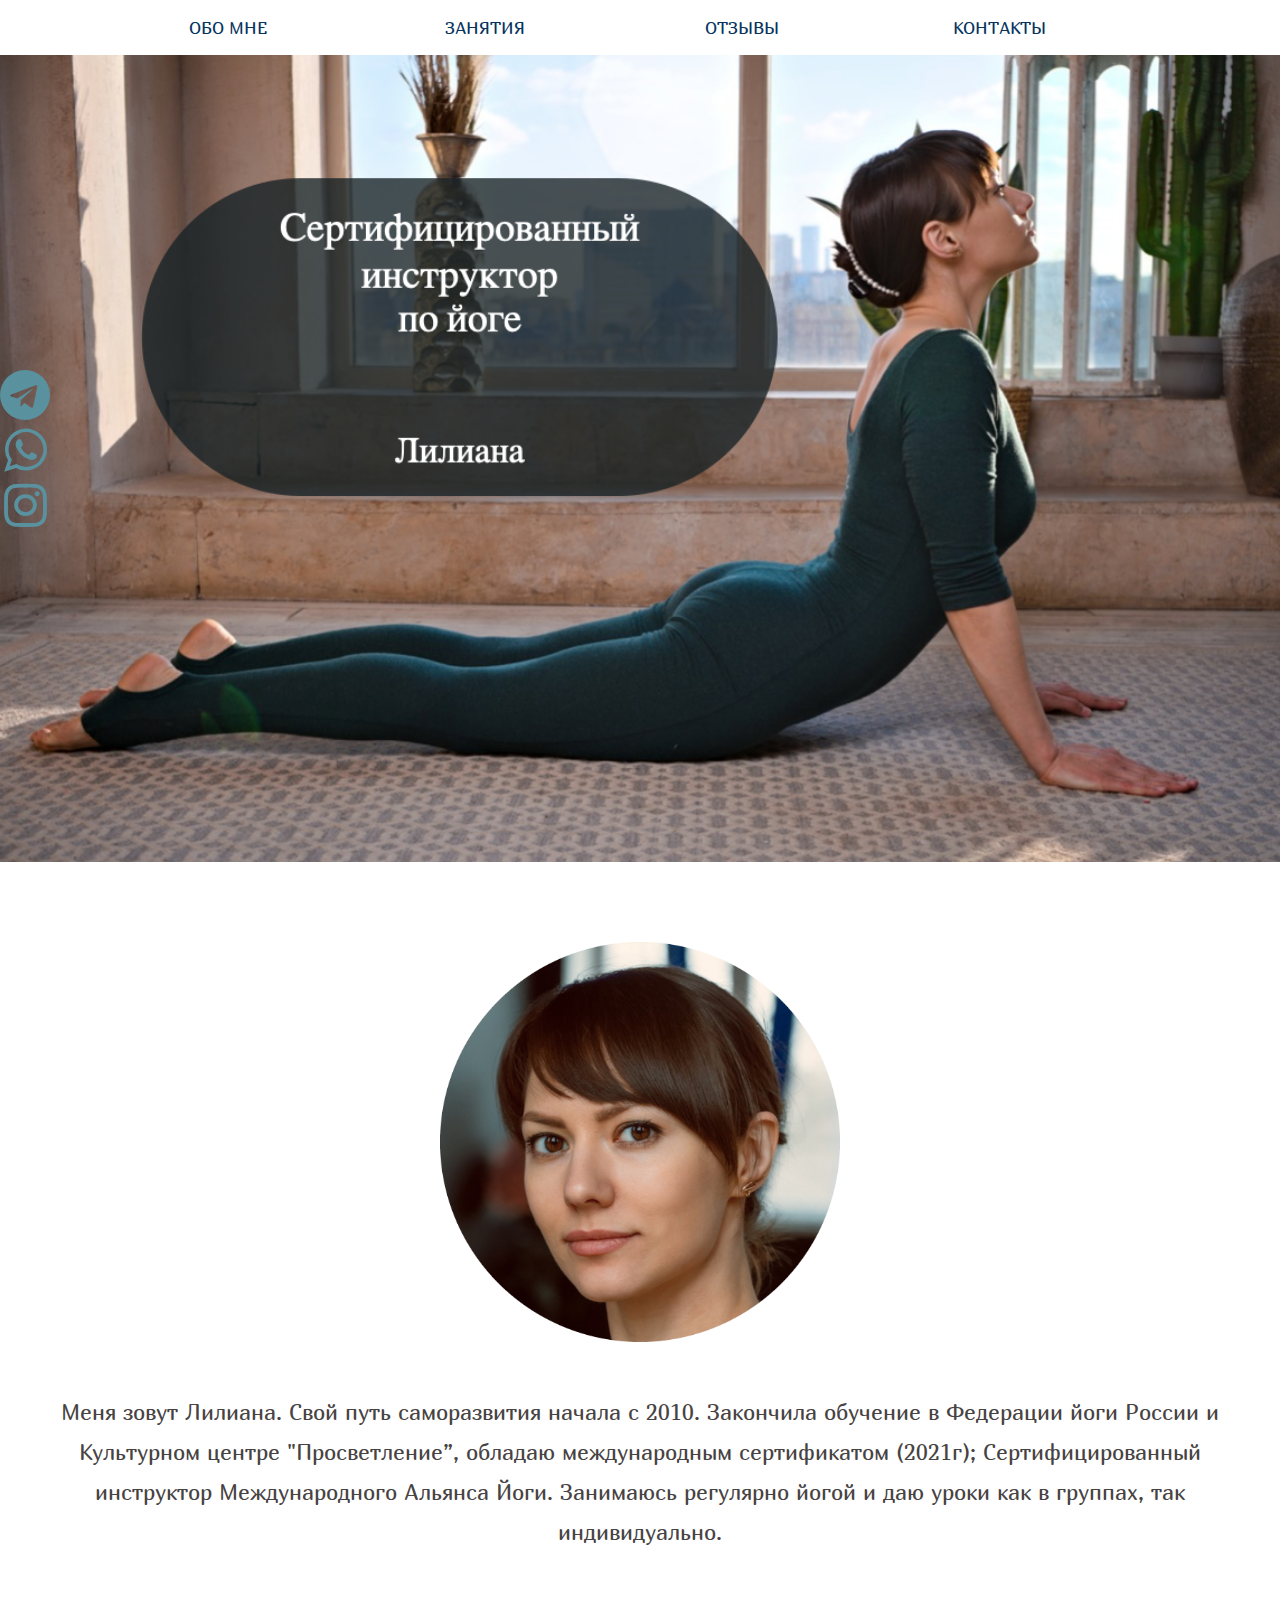
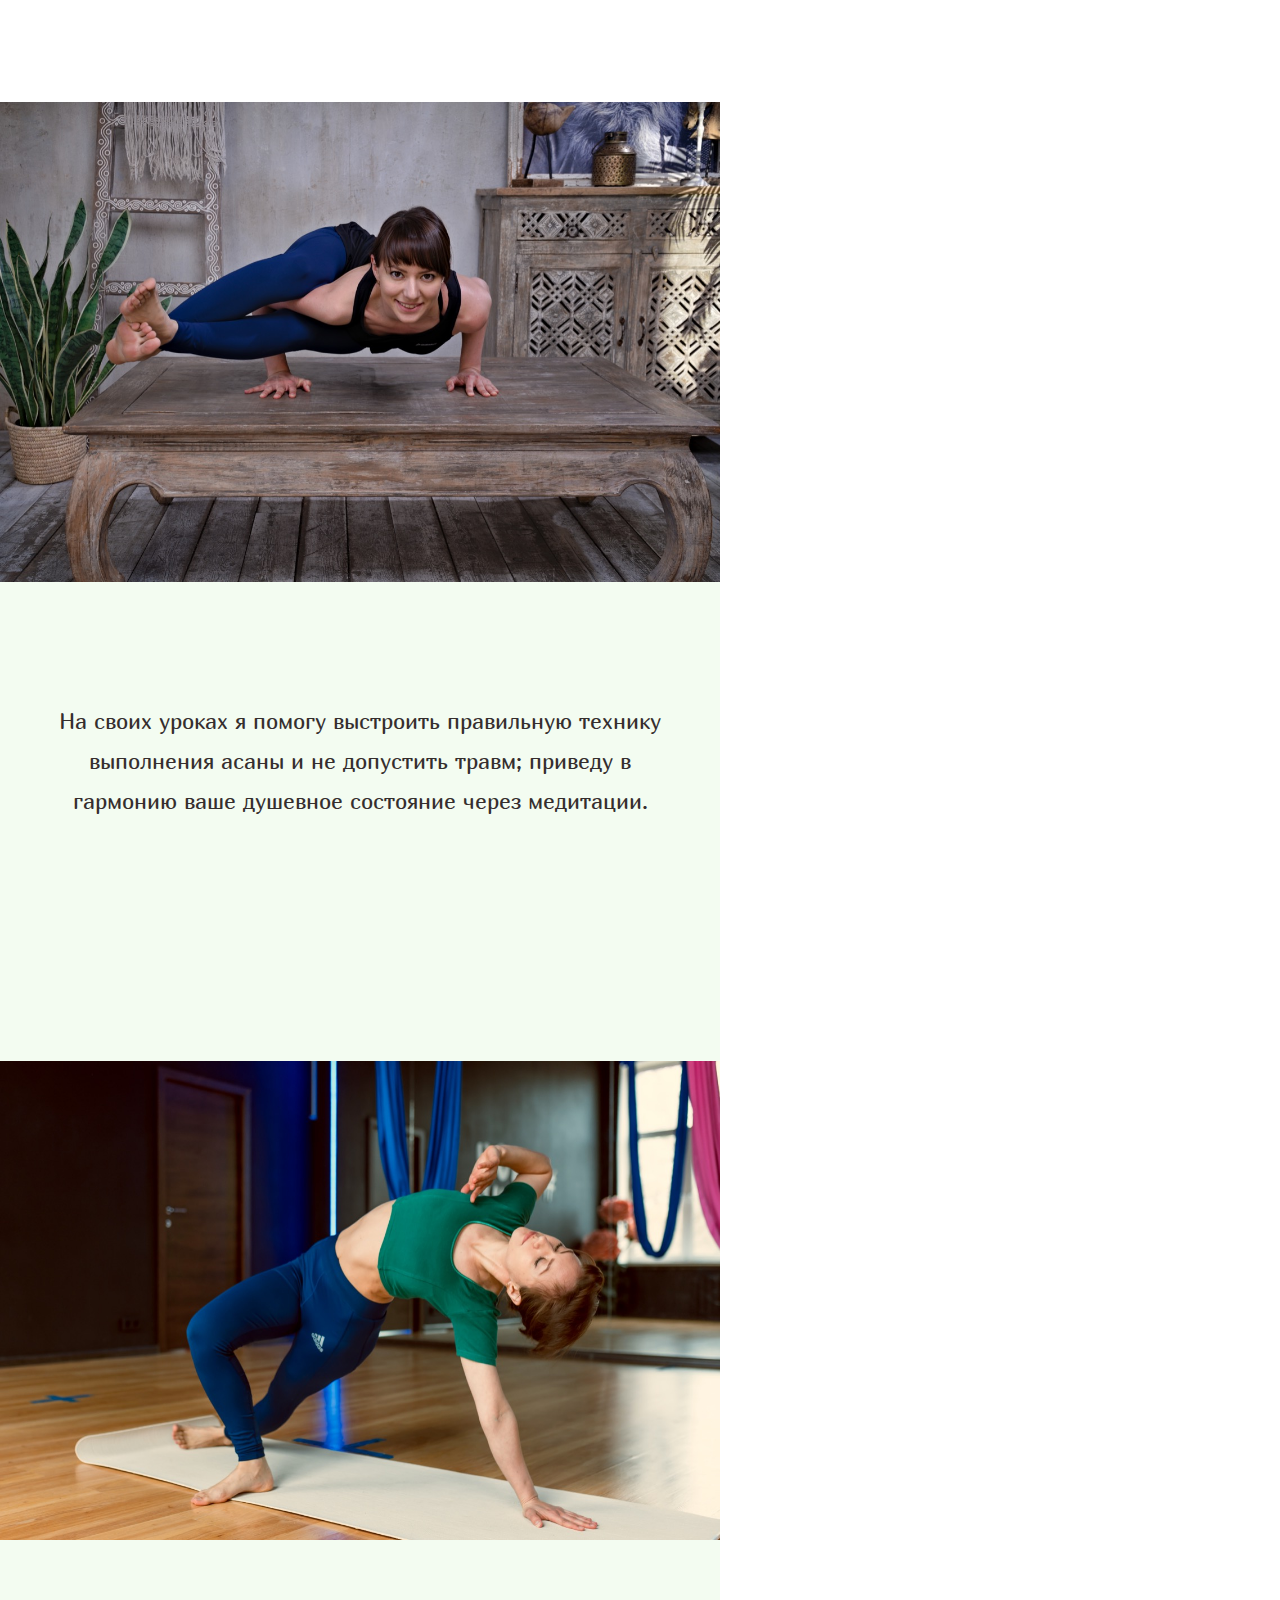
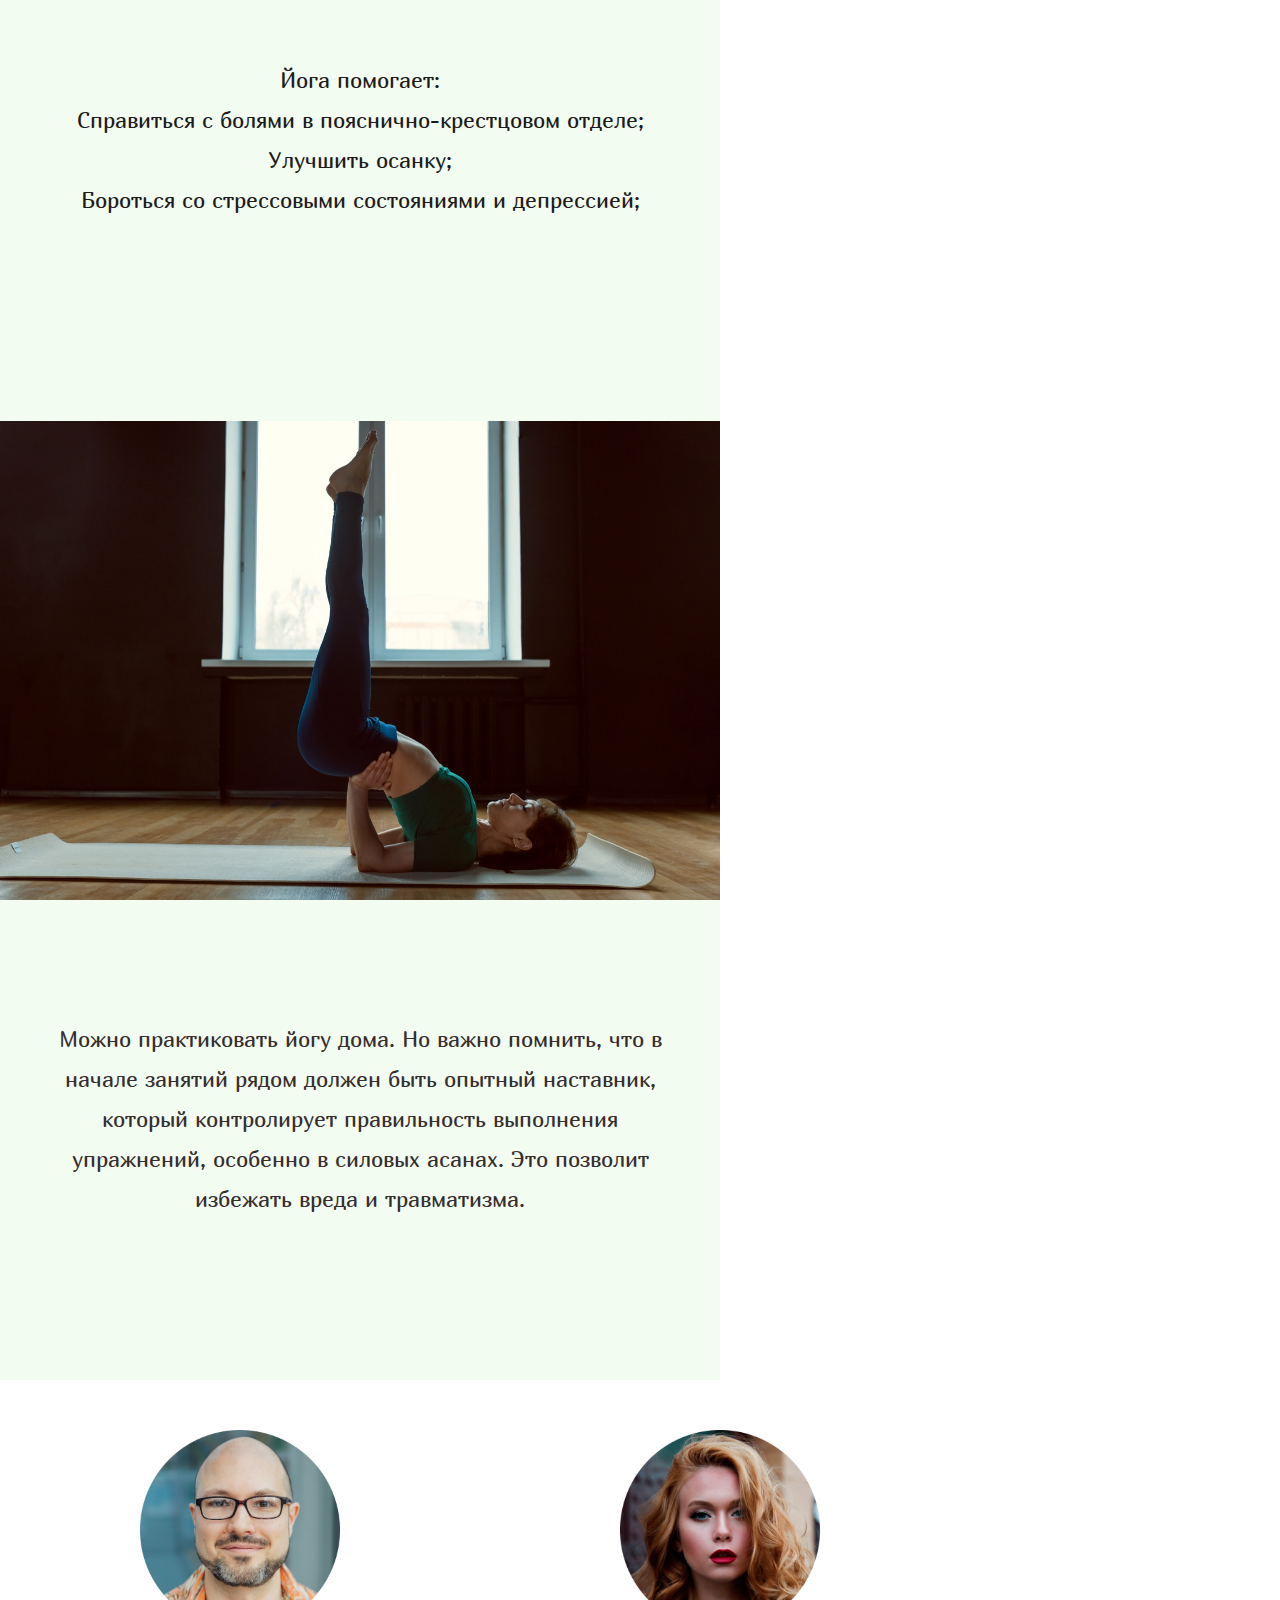
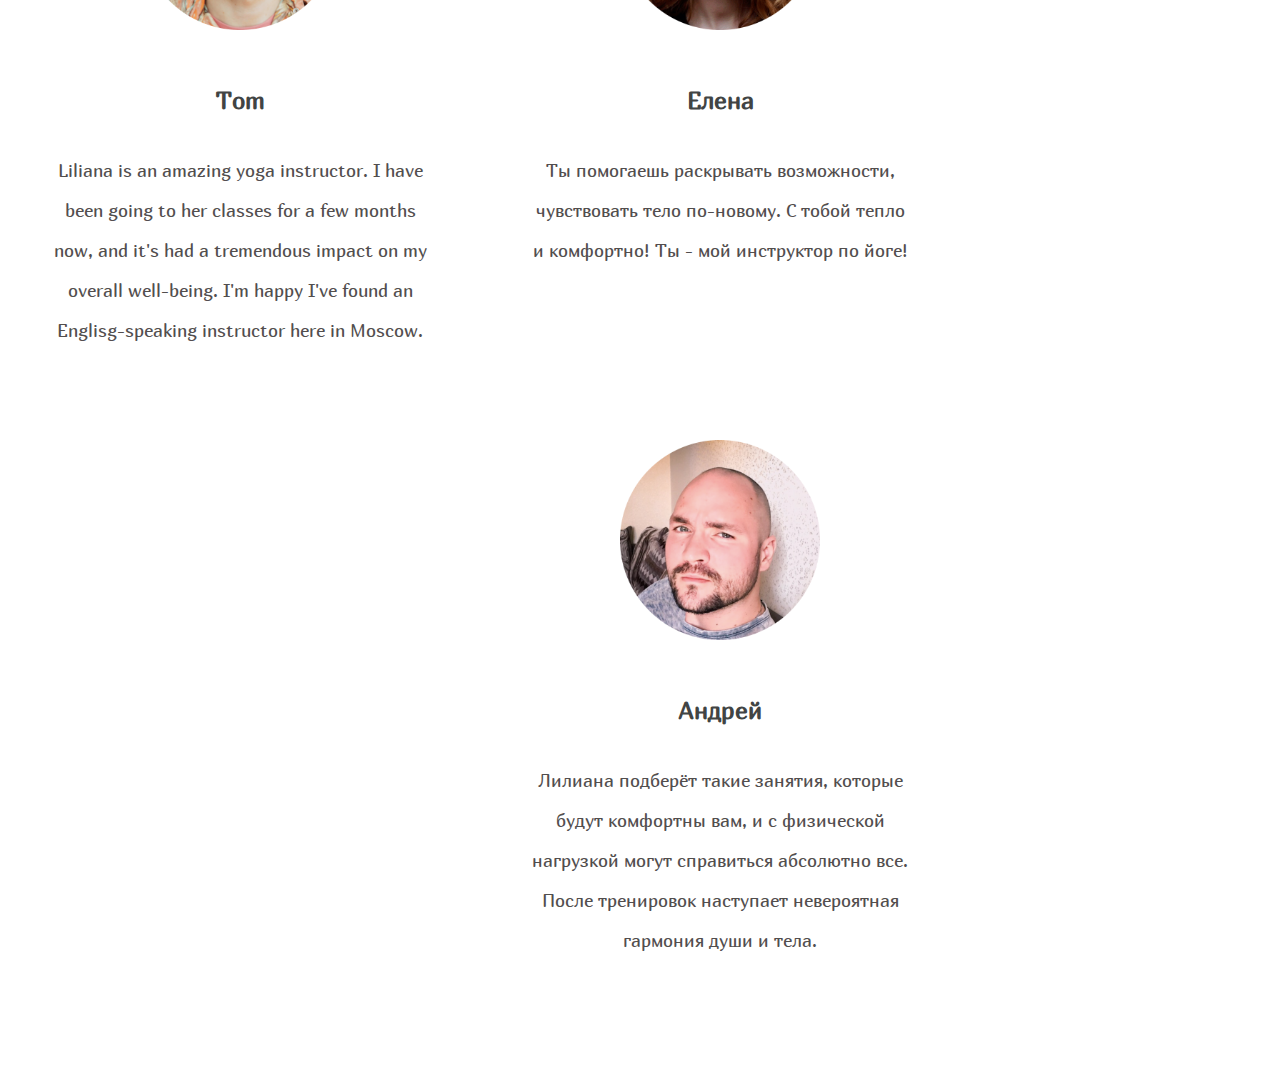
<file: index3.html>
<!DOCTYPE html>
<html lang="en">
  <head>
    <meta charset="UTF-8" />
    <meta http-equiv="X-UA-Compatible" content="IE=edge" />
    <meta name="viewport" content="width=device-width, initial-scale=1.0" />
    <meta name="viewport" content="width=device-width, initial-scale=1, maximum-scale=1">
    <meta name="viewport" content="initial-scale=1.0, width=device-width">
    <meta name="viewport" content="width=device-width, initial-scale=1">
    <link rel="stylesheet" href="/css/animation.css" type="text/css" />
    <link rel="stylesheet" href="/css/fontello.css" type="text/css" />
    <link rel="stylesheet" href="/css/fontello-codes.css" type="text/css" />
    <link rel="stylesheet" href="/css/fontello-embedded.css" type="text/css" />
    <link rel="stylesheet" href="/css/fontello-ie7.css" type="text/css" />
    <link rel="stylesheet" href="/css/fontello-ie7-codes.css" type="text/css" />
    <link rel="stylesheet" href="https://cdnjs.cloudflare.com/ajax/libs/font-awesome/4.7.0/css/font-awesome.min.css">
    <title>Liliana Yoga</title>
    <link type="Image/png" href="images/iconli.png"rel="icon" />
    <script src="http://ajax.googleapis.com/ajax/libs/jquery/1.7.1/jquery.min.js"></script>
    <script src="https://code.jquery.com/jquery-3.6.0.min.js"></script>
    
    
 
<script type="text/javascript">
 
$(function() {
 
$(window).scroll(function() {
 
if($(this).scrollTop() != 0) {
 
$('#toTop').fadeIn();
 
} else {
 
$('#toTop').fadeOut();
 
}
 
});
 
$('#toTop').click(function() {
 
$('body,html').animate({scrollTop:0},800);
 
});
 
});
 
</script>
  </head>
    <style>
 @import url(https://fonts.googleapis.com/css?family=Open+Sans);

 #toTop {
width:50px;
background-color: rgb(89, 145, 159);
text-align:center;
padding:5px;
position:fixed;
bottom:10px; /* отступ кнопки от нижнего края страницы*/
right:10px;
cursor:pointer;
display:none;
color:rgb(255, 255, 255);
font-family:verdana;
font-size:30px;
border-radius: 50%;
}

html {
margin: 0;
padding: 0;
line-height: 40px;
font-family: "Marmelad";
display: block;
}

body {
  margin-left: auto;
  margin-right: auto;
  width: 100%;
  max-width: 1440px;
  
}
* {
  margin: 0;
  box-sizing: border-box;
}
@font-face {
font-family: "Marmelad"; 
src: url("fonts/Marmelad-Regular.ttf") format("truetype"); 
font-style: normal; 
font-weight: normal; 
}

@media screen and (min-width: 601px) {
  div.textli {
    font-size: 22px;
  }
}

@media screen and (max-width: 600px) {
  div.textli {
    font-size: 13px;
  }
}
@media screen and (min-width: 601px) {
  p.textli3 {
    font-size: 22px;
  }
}

@media screen and (max-width: 600px) {
  p.textli3 {
    font-size: 13px;
  }
}
@media screen and (min-width: 601px) {
  p.textli2 {
    font-size: 22px;
  }
}

@media screen and (max-width: 600px) {
  p.textli2 {
    font-size: 13px;
  }
}
@media screen and (min-width: 601px) {
  p.feedtext {
    font-size: 18px;
  }
}

@media screen and (max-width: 600px) {
  p.feedtext {
    font-size: 13px;
  }
}
#menu-checkbox {
  /* чекбокс скрыт */
  position: absolute;
  clip: rect(1px, 1px, 1px, 1px);
}
.main-menu {
  /* пункты меню скрыты */
  position: absolute;
  clip: rect(1px, 1px, 1px, 1px);
  padding: 0;
  margin: 0;
}
.main-menu li {
  /* пункты меню расположены вертикально */
  /* каждый имеет ширину 100% */
  font-size: 1em;
  display: block;
  width: 100%;
}
ul.main-menu {
  padding-bottom: 55px;
}
.main-menu a {
  /* немного стилизуем ссылки */
  display: block;
  color: rgb(69, 86, 130);
  padding: .5em;
  text-decoration: none;
}
.main-menu a:hover {
  color: rgb(214, 174, 80);
}
.toggle-button {
  text-align: center;
  display: block;
  /* не забываем явно указать каким должен быть курсор */
  cursor: pointer;
  background-color: rgb(255, 255, 255);
  color: rgb(23, 47, 47);
}
.toggle-button:after {
  /* получаем данные из атрибута data-open в html */
  content: attr(data-open);
  display: block;
  margin: 10px 0;
  padding: 10px 30px;
}
#menu-checkbox:checked + nav[role="navigation"] .main-menu {
  /* когда чекбокс активен меню становится видимым */
  position: static;
}
#menu-checkbox:checked + nav[role="navigation"] .toggle-button:after {
  content: attr(data-close);
}
@media screen and (min-width: 640px) {
  .toggle-button {
    /* label скрыт */
    position: absolute;
    clip: rect(1px, 1px, 1px, 1px);
  }
  .main-menu {
    /* меню отображается */
    position: static;
    margin: 0 auto;
    background-color: rgb(255, 255, 255);
    height: 30px;
  }
  .main-menu li {
    /* теги <li> расположены в ряд */
    width: calc(100% / 5);
    text-align: center;
    display: inline-block;
    margin-right: -4px;
  }
  .main-menu a {
    display: inline-block;
    margin-right: -200px;
    font-size: 1.05em;
    background-color: rgb(255, 255, 255);
    text-decoration: none;
    color: rgb(6, 52, 95);
    text-transform: uppercase;
    border-bottom: 0;
  }
}
.cont {
  display: block;
  position: relative;
 
}

.lil { 
  margin:0px auto 0px auto;
  display: block;
  max-width: 400px;
  height: auto;
  width: 100%;
  padding-bottom: 50px;
}
.textli {
  text-align: center;
  font-size: 22px;
  color: rgb(71, 67, 67);
  padding-left: 50px;
  padding-right: 50px;
}
.mainph {
  height: auto;
  width: 100%;
  margin:0px auto 0px auto;
  display: block;
  padding-bottom: 10px;
  max-width: 1440px;
  
 
}
.heading {
  text-align: center;
}
.bgcol {
  background-color: white;
  padding-bottom: 150px;
  padding-top: 70px;
}
.phB {
  max-width: 720px;
  width: 100%;
  height: 480.38;
}
.textfloat {
  max-width: 720px;
  height: 480.38px;
  width: 100%;
  background-color: rgb(243, 252, 241);
  flex: 1 1 333.3px;
  box-sizing: border-box;
 
}
.textli2 {
  text-align: center;
  font-size: 22px;
  color: rgb(53, 46, 46);
  padding-left: 50px;
  padding-right: 50px;
  padding-top: 120px;
  
}
.phC {
  max-width: 720px;
  width: 100%;
  height: 480.38;
}
.textli3 {
  text-align: center;
  font-size: 22px;
  color: rgb(32, 27, 27);
  padding-left: 50px;
  padding-right: 50px;
  padding-top: 120px;
}
.picfeed {
  margin:0px auto 0px auto;
  max-width: 200px;
  height: auto;
  width: 100%;
  display: block;
  padding-top: 50px;
  padding-bottom: 50px;
  
}

.feedpiece {
  max-width: 100%;
  width: 480px;
  float: left;
  

}
.feedtext {
  padding-left: 50px;
  padding-right: 50px;
  text-align: center;
  color: rgb(82, 78, 78);
  padding-bottom: 120px;
  padding-top: 30px;
  font-size: 18px;

}
.ic {
  width: 100%;
  padding-top: 200px;
}
.namefeed {
  text-align: center;
  padding-left: 50px;
  padding-right: 50px;
  color: rgb(65, 68, 68);
}
.inbl {
  max-width: 720px;
  width: 100%;
  height: 480.38;
  flex: 1 1 333.3px;
  box-sizing: border-box;
  margin-bottom: -15px;
}
.tainer {
  display: flex;
  flex-wrap: wrap;
  max-width: 1440px;
}
/* Fixed/sticky icon bar (vertically aligned 50% from the top of the screen) */
.icon-bar {
  position: fixed;
  top: 50%;
  -webkit-transform: translateY(-50%);
  -ms-transform: translateY(-50%);
  transform: translateY(-50%);
}

/* Style the icon bar links */
.icon-bar a {
  display: block;
  text-align: center;
  transition: all 0.3s ease;
  color: rgb(89, 145, 159);
  font-size: 50px;
  
}

/* Style the social media icons with color, if you want */
.icon-bar a:hover {
  background-color: rgb(229, 212, 176);
}

.telegram {
  border-radius: 50%;

}
.instagram {
  color: white;
  border-radius: 50%;
  width: 50px;
  height: 50px;
  margin-top: 5px;
} 
.whatsapp {
  color: white;
  border-radius: 50%;
  width: 50px;
  height: 50px;
  margin-top: 5px;
}


</style>
 <body>
  <header><!-- шапка -->
    <input type="checkbox" id="menu-checkbox" />
    <nav role="navigation"><!-- навигация -->
      <label for="menu-checkbox" class="toggle-button" data-open="Menu" data-close="Закрыть" onclick></label>
      <ul class="main-menu"><!-- список пунктов меню -->
        <li><a href="#middle">Обо мне</a></li>
        <li><a href="#lessons">Занятия</a></li>
        <li><a href="#feedbk">Отзывы</a></li>
        <li><a id="contacts" href="#contacts">Контакты</a></li>
      </ul>
    </nav>
  </header>
<div class="gap">
  <img class="mainph" src="images/mainph2.png" alt="">
</div><a name="middle"></a>


<div class="bgcol"></a><img  class="lil" src="images/photo1.png" height="250px" width="auto"  alt="Liliana">
  <div class="textli"><p >Меня зовут Лилиана. Свой путь саморазвития начала с 2010. 
     Закончила обучение в Федерации йоги России и Культурном центре "Просветление”, обладаю международным  сертификатом (2021г);
      Сертифицированный инструктор Международного Альянса Йоги. Занимаюсь регулярно йогой и даю уроки как в группах, так  индивидуально.  
  </div>
</div><a name="lessons"></a>

<section class="cont">
  <div class="tainer"><div><div class="inbl"><img class="phB" src="images/photoB.png" alt=""></div><div class="textfloat"><p class="textli2">На своих уроках я помогу выстроить
     правильную технику выполнения асаны и не допустить травм; приведу в гармонию ваше душевное состояние через медитации. 
  </p></div><div class="inbl"><img class="phB" src="images/photoA.png" alt=""></div></div>

  <div><div class="textfloat"><p class="textli3"> Йога помогает: <br>Cправиться с болями
    в пояснично-крестцовом отделе; <br>
   Улучшить осанку; <br>
   Бороться со стрессовыми состояниями и депрессией;<br>
   </p></div><div class="inbl"><img  class="phC" src="images/photo4.png" alt=""></div><div class="textfloat"><p class="textli2">Можно практиковать йогу дома. Но важно помнить, 
    что в начале занятий рядом должен быть опытный наставник, который контролирует правильность выполнения упражнений, особенно в силовых асанах.
     Это позволит избежать вреда и травматизма.
  </p></div></div></div>
   </div>
  </section>
  <div class="feedpiece"><a name="feedbk"></a><img class="picfeed" src="images/Tomfeed.png" alt=""><h2 class="namefeed">Tom</h2><p class="feedtext">Liliana is an amazing yoga instructor. 
    I have been going to her classes for a few months now, and it's had a tremendous impact on my overall well-being.
    I'm happy I've found an Englisg-speaking instructor here in Moscow.</p></div>
  <div class="feedpiece"><img class="picfeed" src="images/stranger.png" alt=""><h2 class="namefeed">Елена</h2><p class="feedtext">Ты помогаешь раскрывать возможности, чувствовать тело по-новому. 
  С тобой тепло и комфортно! Ты - мой инструктор по йоге!</p></div>
  <div class="feedpiece"><img class="picfeed" src="images/mypic.png" alt=""><h2 class="namefeed">Андрей</h2><p class="feedtext"> Лилиана подберёт такие занятия, которые будут комфортны вам, и с физической нагрузкой 
   могут справиться абсолютно все. После тренировок наступает невероятная гармония души и тела.</p></div>
<div   class="icon-bar">
  <a href="https://t.me/yogabyliliana"
  target="_blank" class="telegram"><i id="conbar" class="fa fa-telegram"></i></a>
  <a href="https://api.whatsapp.com/send?phone=9378637977"
  target="_blank" class="whatsapp"><i id="conbar2" class="fa fa-whatsapp"></i></a>
  <a href="https://instagram.com/yogabyliliana?igshid=YmMyMTA2M2Y=" target="_blank" class="instagram"><i id="conbar3" class="fa fa-instagram"></i></a>
</div>
<DIV ID = "toTop" > ⬆ </DIV>
<script src="contacts.js" ></script>
</body>
</html>
</file>
<file: css/fontello.css>
@font-face {
  font-family: 'fontello';
  src: url('../font/fontello.eot?25333186');
  src: url('../font/fontello.eot?25333186#iefix') format('embedded-opentype'),
       url('../font/fontello.woff2?25333186') format('woff2'),
       url('../font/fontello.woff?25333186') format('woff'),
       url('../font/fontello.ttf?25333186') format('truetype'),
       url('../font/fontello.svg?25333186#fontello') format('svg');
  font-weight: normal;
  font-style: normal;
}
/* Chrome hack: SVG is rendered more smooth in Windozze. 100% magic, uncomment if you need it. */
/* Note, that will break hinting! In other OS-es font will be not as sharp as it could be */
/*
@media screen and (-webkit-min-device-pixel-ratio:0) {
  @font-face {
    font-family: 'fontello';
    src: url('../font/fontello.svg?25333186#fontello') format('svg');
  }
}
*/
[class^="icon-"]:before, [class*=" icon-"]:before {
  font-family: "fontello";
  font-style: normal;
  font-weight: normal;
  speak: never;

  display: inline-block;
  text-decoration: inherit;
  width: 1em;
  margin-right: .2em;
  text-align: center;
  /* opacity: .8; */

  /* For safety - reset parent styles, that can break glyph codes*/
  font-variant: normal;
  text-transform: none;

  /* fix buttons height, for twitter bootstrap */
  line-height: 1em;

  /* Animation center compensation - margins should be symmetric */
  /* remove if not needed */
  margin-left: .2em;

  /* you can be more comfortable with increased icons size */
  /* font-size: 120%; */

  /* Font smoothing. That was taken from TWBS */
  -webkit-font-smoothing: antialiased;
  -moz-osx-font-smoothing: grayscale;

  /* Uncomment for 3D effect */
  /* text-shadow: 1px 1px 1px rgba(127, 127, 127, 0.3); */
}

.icon-vk:before { content: '\e800'; } /* '' */
.icon-facebook:before { content: '\f09a'; } /* '' */
.icon-instagram:before { content: '\f16d'; } /* '' */
.icon-whatsapp:before { content: '\f232'; } /* '' */
</file>
<file: css/fontello-codes.css>
.icon-vk:before { content: '\e800'; } /* '' */
.icon-facebook:before { content: '\f09a'; } /* '' */
.icon-instagram:before { content: '\f16d'; } /* '' */
.icon-whatsapp:before { content: '\f232'; } /* '' */
</file>
<file: css/fontello-embedded.css>
@font-face {
  font-family: 'fontello';
  src: url('../font/fontello.eot?64952420');
  src: url('../font/fontello.eot?64952420#iefix') format('embedded-opentype'),
       url('../font/fontello.svg?64952420#fontello') format('svg');
  font-weight: normal;
  font-style: normal;
}
@font-face {
  font-family: 'fontello';
  src: url('[data-uri]') format('woff'),
       url('[data-uri]') format('truetype');
}
/* Chrome hack: SVG is rendered more smooth in Windozze. 100% magic, uncomment if you need it. */
/* Note, that will break hinting! In other OS-es font will be not as sharp as it could be */
/*
@media screen and (-webkit-min-device-pixel-ratio:0) {
  @font-face {
    font-family: 'fontello';
    src: url('../font/fontello.svg?64952420#fontello') format('svg');
  }
}
*/

[class^="icon-"]:before, [class*=" icon-"]:before {
  font-family: "fontello";
  font-style: normal;
  font-weight: normal;
  speak: never;

  display: inline-block;
  text-decoration: inherit;
  width: 1em;
  margin-right: .2em;
  text-align: center;
  /* opacity: .8; */

  /* For safety - reset parent styles, that can break glyph codes*/
  font-variant: normal;
  text-transform: none;

  /* fix buttons height, for twitter bootstrap */
  line-height: 1em;

  /* Animation center compensation - margins should be symmetric */
  /* remove if not needed */
  margin-left: .2em;

  /* you can be more comfortable with increased icons size */
  /* font-size: 120%; */
  
  /* Font smoothing. That was taken from TWBS */
  -webkit-font-smoothing: antialiased;
  -moz-osx-font-smoothing: grayscale;

  /* Uncomment for 3D effect */
  /* text-shadow: 1px 1px 1px rgba(127, 127, 127, 0.3); */
}

.icon-vk:before { content: '\e800'; } /* '' */
.icon-facebook:before { content: '\f09a'; } /* '' */
.icon-instagram:before { content: '\f16d'; } /* '' */
.icon-whatsapp:before { content: '\f232'; } /* '' */
</file>
<file: css/fontello-ie7.css>
[class^="icon-"], [class*=" icon-"] {
  font-family: 'fontello';
  font-style: normal;
  font-weight: normal;

  /* fix buttons height */
  line-height: 1em;

  /* you can be more comfortable with increased icons size */
  /* font-size: 120%; */
}

.icon-vk { *zoom: expression( this.runtimeStyle['zoom'] = '1', this.innerHTML = '&#xe800;&nbsp;'); }
.icon-facebook { *zoom: expression( this.runtimeStyle['zoom'] = '1', this.innerHTML = '&#xf09a;&nbsp;'); }
.icon-instagram { *zoom: expression( this.runtimeStyle['zoom'] = '1', this.innerHTML = '&#xf16d;&nbsp;'); }
.icon-whatsapp { *zoom: expression( this.runtimeStyle['zoom'] = '1', this.innerHTML = '&#xf232;&nbsp;'); }
</file>
<file: css/fontello-ie7-codes.css>
.icon-vk { *zoom: expression( this.runtimeStyle['zoom'] = '1', this.innerHTML = '&#xe800;&nbsp;'); }
.icon-facebook { *zoom: expression( this.runtimeStyle['zoom'] = '1', this.innerHTML = '&#xf09a;&nbsp;'); }
.icon-instagram { *zoom: expression( this.runtimeStyle['zoom'] = '1', this.innerHTML = '&#xf16d;&nbsp;'); }
.icon-whatsapp { *zoom: expression( this.runtimeStyle['zoom'] = '1', this.innerHTML = '&#xf232;&nbsp;'); }
</file>
<file: css/animation.css>
/*
   Animation example, for spinners
*/
.animate-spin {
  -moz-animation: spin 2s infinite linear;
  -o-animation: spin 2s infinite linear;
  -webkit-animation: spin 2s infinite linear;
  animation: spin 2s infinite linear;
  display: inline-block;
}
@-moz-keyframes spin {
  0% {
    -moz-transform: rotate(0deg);
    -o-transform: rotate(0deg);
    -webkit-transform: rotate(0deg);
    transform: rotate(0deg);
  }

  100% {
    -moz-transform: rotate(359deg);
    -o-transform: rotate(359deg);
    -webkit-transform: rotate(359deg);
    transform: rotate(359deg);
  }
}
@-webkit-keyframes spin {
  0% {
    -moz-transform: rotate(0deg);
    -o-transform: rotate(0deg);
    -webkit-transform: rotate(0deg);
    transform: rotate(0deg);
  }

  100% {
    -moz-transform: rotate(359deg);
    -o-transform: rotate(359deg);
    -webkit-transform: rotate(359deg);
    transform: rotate(359deg);
  }
}
@-o-keyframes spin {
  0% {
    -moz-transform: rotate(0deg);
    -o-transform: rotate(0deg);
    -webkit-transform: rotate(0deg);
    transform: rotate(0deg);
  }

  100% {
    -moz-transform: rotate(359deg);
    -o-transform: rotate(359deg);
    -webkit-transform: rotate(359deg);
    transform: rotate(359deg);
  }
}
@-ms-keyframes spin {
  0% {
    -moz-transform: rotate(0deg);
    -o-transform: rotate(0deg);
    -webkit-transform: rotate(0deg);
    transform: rotate(0deg);
  }

  100% {
    -moz-transform: rotate(359deg);
    -o-transform: rotate(359deg);
    -webkit-transform: rotate(359deg);
    transform: rotate(359deg);
  }
}
@keyframes spin {
  0% {
    -moz-transform: rotate(0deg);
    -o-transform: rotate(0deg);
    -webkit-transform: rotate(0deg);
    transform: rotate(0deg);
  }

  100% {
    -moz-transform: rotate(359deg);
    -o-transform: rotate(359deg);
    -webkit-transform: rotate(359deg);
    transform: rotate(359deg);
  }
}
</file>
